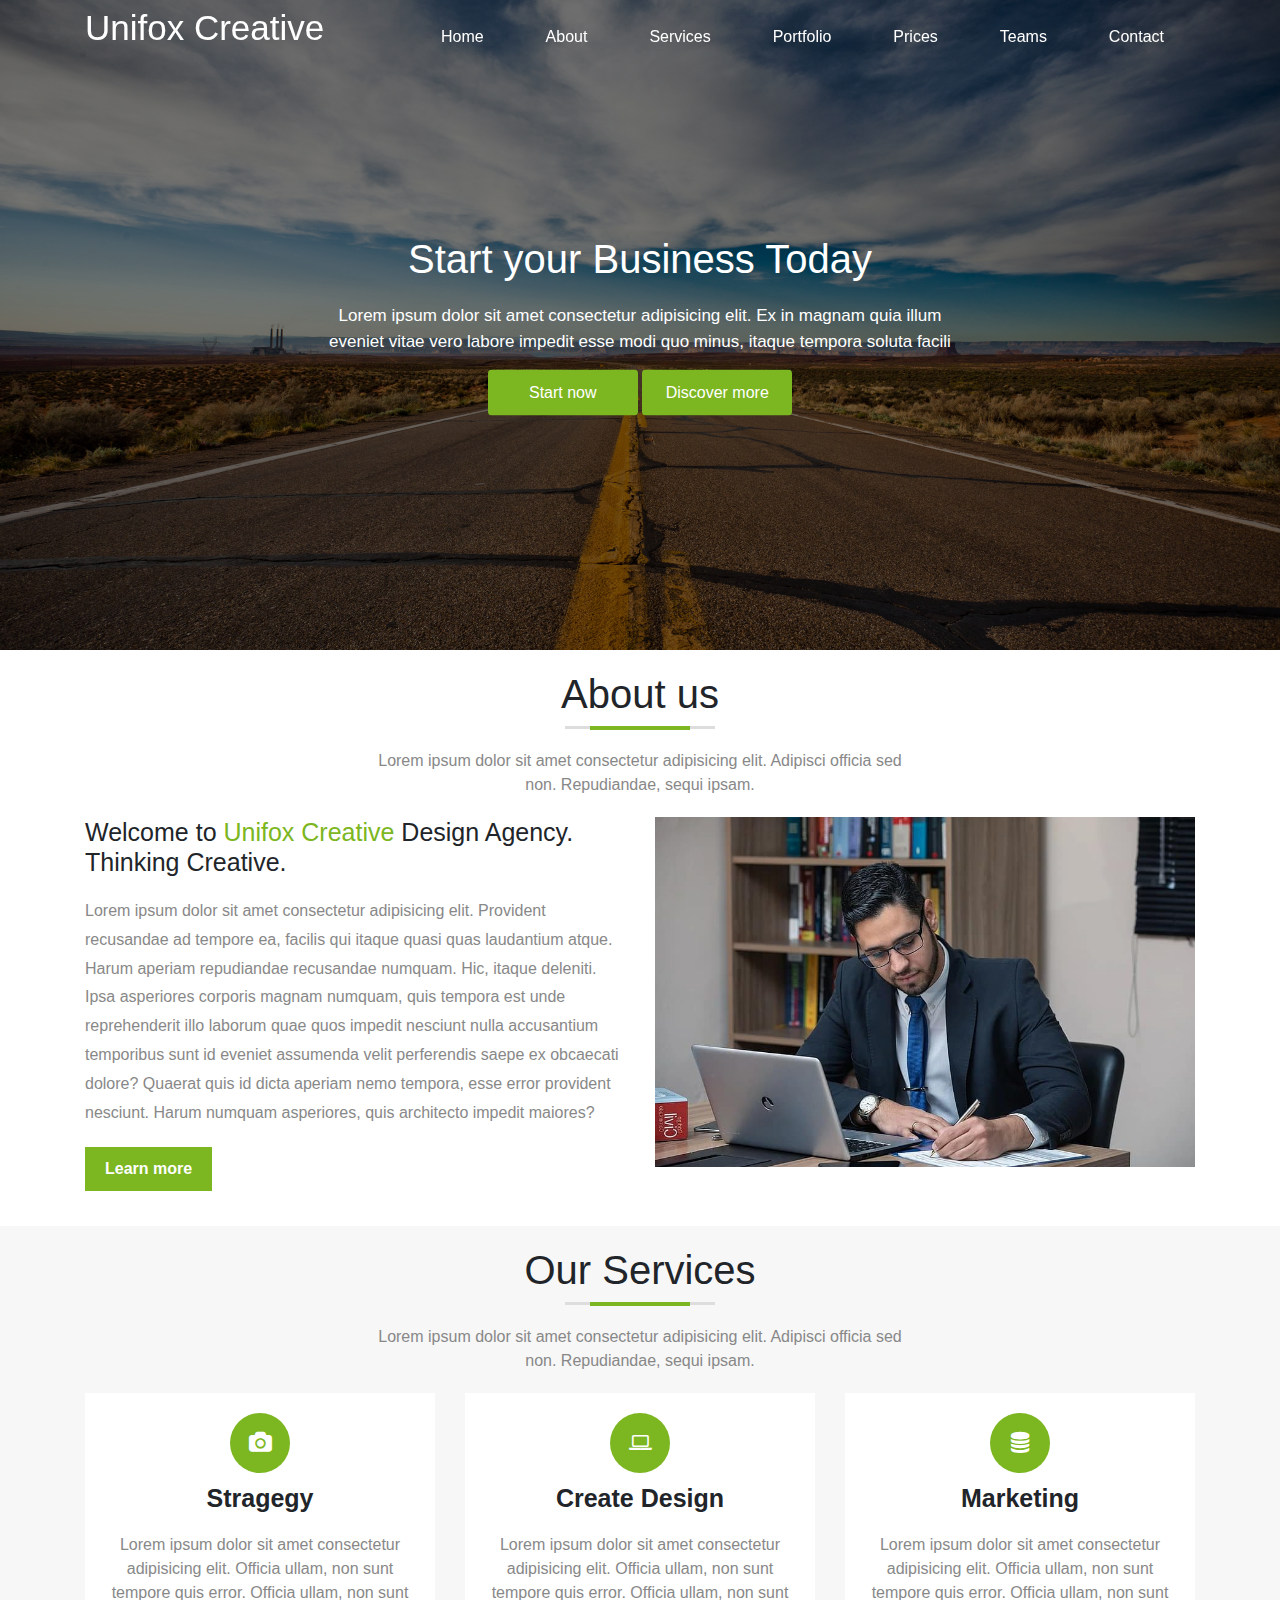
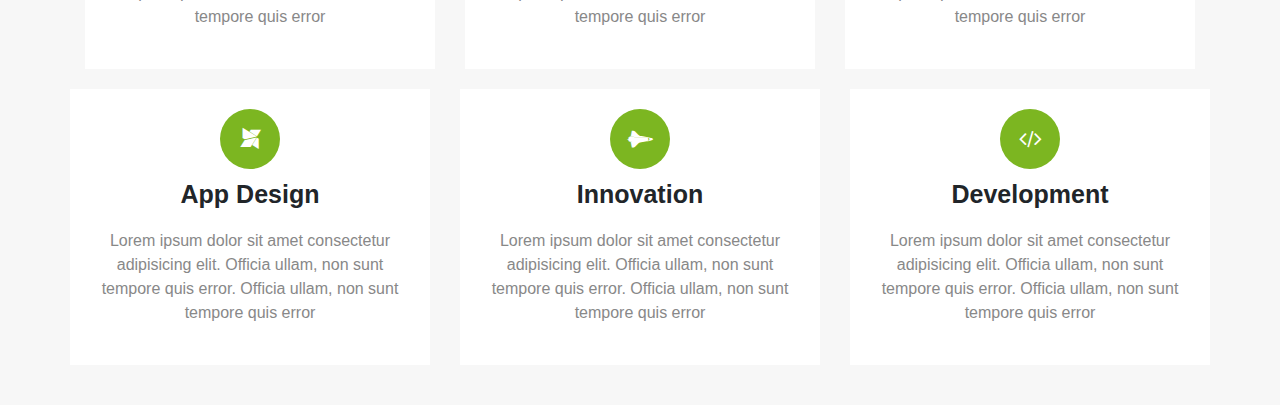
<file: index.html>
<!doctype html>
<html lang="en">
  <head>
    <title>Title</title>
    <!-- Required meta tags -->
    <meta charset="utf-8">
    <meta name="viewport" content="width=device-width, initial-scale=1, shrink-to-fit=no">
    <!-- Bootstrap CSS -->
    <link rel="stylesheet" href="https://stackpath.bootstrapcdn.com/bootstrap/4.3.1/css/bootstrap.min.css">
    <link rel="stylesheet" href="https://maxcdn.bootstrapcdn.com/font-awesome/4.7.0/css/font-awesome.min.css">
    <link rel="stylesheet" href="css/style.css">
  </head>
  <body>
      <!-- header -->  
    <header>
        <div class="container">
            <div class="row">
                <i class="icon fa fa-bars fa-2x "></i>
                <div class="col-md-3 col-xs-12">
                    <div class="logo">
                        <h2>Unifox Creative</h2>
                    </div>
                </div>
                <nav class="col-md-9 col-xs-12">
                    <ul class="nav-list">
                        <li class="list"><a href="#">Home</a></li>
                        <li class="list"><a href="#">About</a></li>
                        <li class="list"><a href="#">Services</a></li>
                        <li class="list"><a href="#">Portfolio</a></li>
                        <li class="list"><a href="#">Prices</a></li>
                        <li class="list"><a href="#">Teams</a></li>
                        <li class="list"><a href="#">Contact</a></li>
                    </ul>
                </nav>
            </div>

        </div>
    </header>
    <!--End Header -->

    <!--Home-->
    <section class="sections home text-center">
        <div class="overlay">
            <div class="container">
                <div class="home-content">
                    <h3 class="home-title">Start your Business Today</h3>
                    <p class="lead home-desc">
                        Lorem ipsum dolor sit amet consectetur 
                        adipisicing elit. Ex in magnam quia illum
                        eveniet vitae vero labore impedit esse modi
                        quo minus, itaque tempora soluta facili                        
                    </p>
                    <button class="btn button">Start now</button>
                    <button class="btn button">Discover more</button>
                </div>
            </div>
        </div>
    </section>
    <!--End Home-->

    <!--About-->
    <section class="sections about">
        <div class="container">
            <div class="section-header text-center">
                <h2 class="section-title">About us</h2>
                <div class="line"><span></span></div>
                <p>
                    Lorem ipsum dolor sit amet
                     consectetur adipisicing 
                     elit. Adipisci officia sed
                      non. Repudiandae, sequi ipsam.
                </p>
            </div>

            <div class="row">
                <div class="col-md-6">
                    <div class="about-info">
                        <h3>Welcome to <span>Unifox Creative</span> Design Agency. Thinking Creative.</h3>
                        <p class="about-info-desc"> 
                            Lorem ipsum dolor sit amet consectetur adipisicing elit.
                            Provident recusandae ad tempore ea, facilis qui itaque 
                            quasi quas laudantium atque. Harum aperiam repudiandae 
                            recusandae numquam. Hic, itaque deleniti. Ipsa asperiores 
                            corporis magnam numquam, quis tempora est unde reprehenderit
                            illo laborum quae quos impedit nesciunt nulla accusantium 
                            temporibus sunt id eveniet assumenda velit perferendis saepe
                            ex obcaecati dolore? Quaerat quis id dicta aperiam nemo
                            tempora, esse error provident nesciunt.
                            Harum numquam asperiores, quis architecto impedit maiores?
                        </p>
                        <button class="about-info-btn">Learn more</button>
                    </div>
                </div>
                <div class="col-md-6">
                    <div class="about-img">
                        <img src="img/about.jpg" alt="">
                    </div>
                </div>
            </div>
        </div>
    </section>
    <section class="sections services">
        <div class="container">
            <div class="section-header text-center">
                <h2 class="section-title">Our Services</h2>
                <div class="line"><span></span></div>
                <p>
                    Lorem ipsum dolor sit amet
                     consectetur adipisicing 
                     elit. Adipisci officia sed
                      non. Repudiandae, sequi ipsam.
                </p>
            </div>
            <div class="row">
                <div class="col-md-4 col-xs-12">
                    <div class="serv">
                        <i class="fa fa-camera icon fa-lg"></i>
                        <h3 class="serv-title">Stragegy</h3>
                        <p class="serv-desc">
                            Lorem ipsum dolor sit amet consectetur adipisicing elit.
                             Officia ullam,
                             non sunt tempore quis error.
                             Officia ullam,
                             non sunt tempore quis error

                        </p>
                    </div>
                </div>
                <div class="col-md-4 col-xs-12">
                    <div class="serv">
                        <i class="icon fa fa-laptop fa-lg"></i>
                        <h3 class="serv-title">Create Design</h3>
                        <p class="serv-desc">
                            Lorem ipsum dolor sit amet consectetur adipisicing elit.
                             Officia ullam,
                             non sunt tempore quis error.
                             Officia ullam,
                             non sunt tempore quis error

                        </p>
                    </div>
                </div>
                <div class="col-md-4 col-xs-12">
                    <div class="serv">
                        <i class="fa fa-database icon fa-lg"></i>
                        <h3 class="serv-title">Marketing</h3>
                        <p class="serv-desc">
                            Lorem ipsum dolor sit amet consectetur adipisicing elit.
                             Officia ullam,
                             non sunt tempore quis error.
                             Officia ullam,
                             non sunt tempore quis error

                        </p>
                    </div>
                </div>
                <div class="row">
                    <div class="col-md-4 col-xs-12">
                        <div class="serv">
                            <i class=" icon fa fa-modx fa-lg" aria-hidden="true"></i>
                            <h3 class="serv-title">App Design</h3>
                            <p class="serv-desc">
                                Lorem ipsum dolor sit amet consectetur adipisicing elit.
                                 Officia ullam,
                                 non sunt tempore quis error.
                                 Officia ullam,
                                 non sunt tempore quis error
    
                            </p>
                        </div>
                    </div>
                    <div class="col-md-4 col-xs-12">
                        <div class="serv">
                            <i class="icon fa fa-space-shuttle fa-lg" aria-hidden="true"></i>
                            <h3 class="serv-title">Innovation</h3>
                            <p class="serv-desc">
                                Lorem ipsum dolor sit amet consectetur adipisicing elit.
                                 Officia ullam,
                                 non sunt tempore quis error.
                                 Officia ullam,
                                 non sunt tempore quis error
    
                            </p>
                        </div>
                    </div>
                    <div class="col-md-4 col-xs-12">
                        <div class="serv">
                            <i class="icon fa fa-code fa-lg" aria-hidden="true"></i>
                            <h3 class="serv-title">Development</h3>
                            <p class="serv-desc">
                                Lorem ipsum dolor sit amet consectetur adipisicing elit.
                                 Officia ullam,
                                 non sunt tempore quis error.
                                 Officia ullam,
                                 non sunt tempore quis error
    
                            </p>
                        </div>
                    </div>
                </div>
                
            </div>
        </div>
    </section>
      
    <!-- Optional JavaScript -->
    <!-- jQuery first, then Popper.js, then Bootstrap JS -->
    <script src="https://code.jquery.com/jquery-3.3.1.min.js"></script>
    <script src="https://cdnjs.cloudflare.com/ajax/libs/popper.js/1.14.7/umd/popper.min.js"></script>
    <script src="https://stackpath.bootstrapcdn.com/bootstrap/4.3.1/js/bootstrap.min.js"></script>
    <script src="../js/main.js"></script>
  </body>
</html>
</file>
<file: css/style.css>
body{
    font-family: 'Lucida Sans', sans-serif;
    font-size: 16px;
}
.sections{
    padding: 20px 0;
}
.overlay{
    position: absolute;
    top: 0;
    bottom: 0;
    left: 0;
    right: 0;
    background: rgba(0, 0, 0, 0.5);
}
/* Header*/
header {
    height: auto;
    padding: 10px 0;
    position: fixed;
    width: 100%;
    z-index: 999;
    

}
header i.icon{
    right: 30px;
    top: 17px;
    z-index: 10;
    position: absolute;
    display: none;
    color: #fff;
}
header .logo h2{
    font-size: 2.1875rem;
    color: #fff;
    line-height: 1;
}
header nav .nav-list{
    list-style: none;
    display: flex;
    justify-content: space-around;
    margin-bottom: 0;
}
.sticky{
    background: #000;
    color: #fff;
}

header nav .nav-list .list a{
    color: #fff;
    display: block;
    padding: 15px;
    text-decoration: none;
    transition: all 0.4s ease-in-out;
}
header nav .nav-list .list a:hover{
    color: #7cb621;
}
/*****Home section****/

.home{
    height: 650px;
    background-image: url("../img/road.jpg");
    background-size: cover;
    background-position: center;
    position: relative;
}
.home .home-content{
    top: 50%;
    left: 50%;
    transform: translate(-50%, -50%);
    position: absolute;
}
.home .home-title{
    color: #fff;
    font-size: 40px;
    margin-bottom: 20px;
}
.home .home-desc{
    color: #fff;
    font-size: 17px;
}
.home .button{
    background-color: #7cb621;
    color: #fff;
    width: 150px;
    text-align: center;
    padding: 10px 0;
}

/*About us*/

.section-header .section-title{
    font-size: 40px;
}
.section-header .line{
    width: 150px;
    background: #ddd;
    height: 3px;
    margin: auto;
}
.section-header .line span{
    display: block;
    width: 100px;
    height: 4px;
    background-color: #7cb621;
    margin: auto;
    position: relative;
    bottom: 0.5px;
}
.section-header p{
    width: 50%;
    color: #888;
    margin: 20px auto;
    line-height: 1.5;
}
.about .about-info h3{
    font-size: 25px;
    font-weight: normal;
    margin-bottom: 20px;
}
.about .about-info h3 span{
    color: #7cb621;
}
.about .about-info .about-info-desc{
    line-height: 1.8;
    color: #888;
    margin-bottom: 20px;
}
.about .about-info .about-info-btn{
    background-color: #7cb621;
    padding:  10px 20px;
    border: 0;
    color: #fff;
    font-weight: bold;
    margin-bottom: 15px;
}
.about .about-img img{
    width: 100%;
}

.services {
    background: #f7f7f7;
}
.services .serv{
    background: #fff;
    padding: 20px;
    text-align: center;
    margin-bottom: 20px;
}
.services .serv .icon{
    margin-bottom: 10px;
    background: #7cb621;
    width: 60px;
    height: 60px;
    text-align: center;
    line-height: 60px;
    color: #fff;
    border-radius: 50%;
}
.services .serv-title{
    font-weight: bold;
    font-size: 25px;
    margin-bottom: 20px;

}
.services .serv-desc{
    font-size: 1rem;
    color: #888;
    margin-bottom: 20px;
}
/*responsive media query*/

@media (min-width:576px) and (max-width:768px) {
    .about .about-info {
        text-align: center;
    }
    
}
@media  (max-width:574px) {
    header{
        background: #000;
    }
    header nav .nav-list{
        display: none;
        text-align: center;
        padding: 0;
    }
    header .logo{
        text-align: center;
    }

    header i.icon{
        display: block;
        
    }
    .home .home-title{
        font-size: 20px;
    }
    .home .button{
        margin-bottom: 10px;
    }
    .section-header p{
        width: 85%;
    }
    .about .about-info h3{
        font-size: 20px;
    }
    
}
</file>
